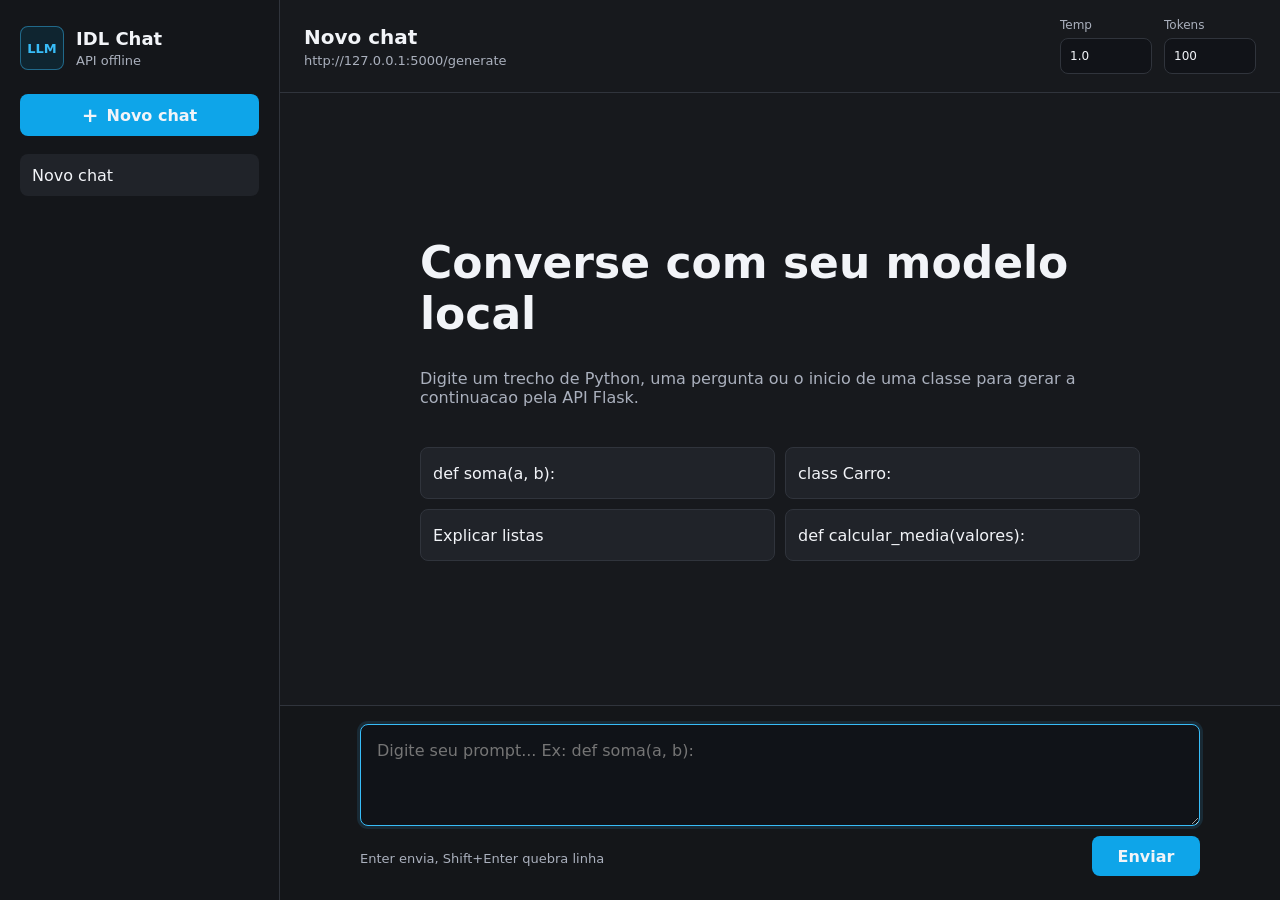
<file: static-webPage/index.html>
<!doctype html>
<html lang="pt-BR">
  <head>
    <meta charset="utf-8">
    <meta name="viewport" content="width=device-width, initial-scale=1">
    <title>LLM IDL Chat</title>
    <link rel="stylesheet" href="./styles.css">
  </head>
  <body>
    <main class="app-shell">
      <aside class="sidebar" aria-label="Conversas">
        <div class="brand">
          <div class="brand-mark">LLM</div>
          <div>
            <h1>IDL Chat</h1>
            <p id="api-status">API aguardando</p>
          </div>
        </div>

        <button class="new-chat-button" id="new-chat-button" type="button">
          <span aria-hidden="true">+</span>
          Novo chat
        </button>

        <div class="chat-list" id="chat-list" aria-label="Lista de chats"></div>
      </aside>

      <section class="chat-panel" aria-label="Chat">
        <header class="chat-header">
          <div>
            <h2 id="chat-title">Novo chat</h2>
            <p id="chat-subtitle">http://127.0.0.1:5000/generate</p>
          </div>

          <div class="controls">
            <label>
              Temp
              <input id="temperature-input" type="number" min="0.1" max="2" step="0.1" value="1.0">
            </label>

            <label>
              Tokens
              <input id="tokens-input" type="number" min="1" max="1000" step="1" value="100">
            </label>
          </div>
        </header>

        <div class="messages" id="messages" aria-live="polite"></div>

        <form class="composer" id="composer">
          <textarea
            id="prompt-input"
            rows="3"
            placeholder="Digite seu prompt... Ex: def soma(a, b):"
            autocomplete="off"
            spellcheck="false"
          ></textarea>

          <div class="composer-actions">
            <span id="hint">Enter envia, Shift+Enter quebra linha</span>
            <button id="send-button" type="submit">Enviar</button>
          </div>
        </form>
      </section>
    </main>

    <script src="./app.js"></script>
  </body>
</html>
</file>
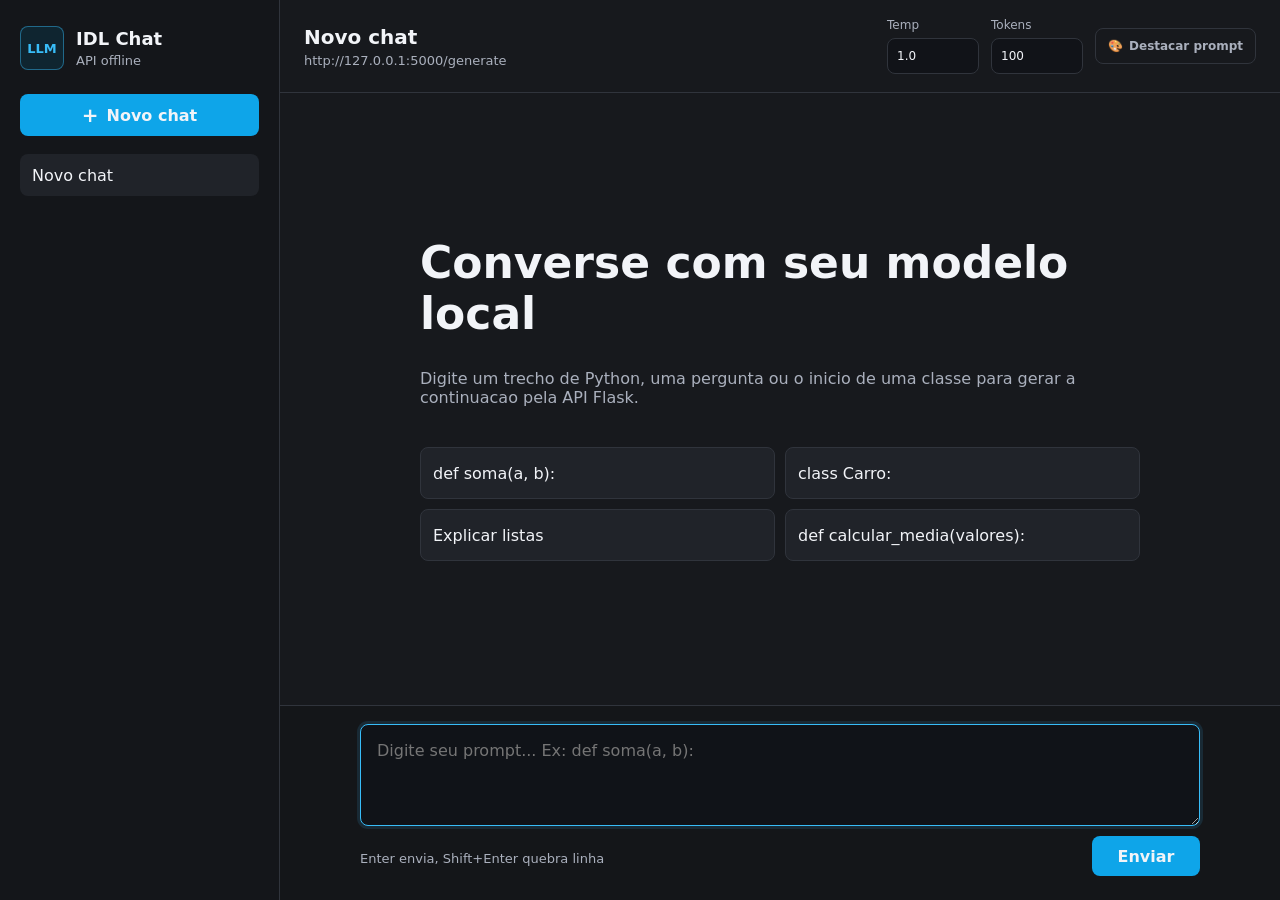
<file: static-webPage/versao_02/index.html>
<!doctype html>
<html lang="pt-BR">
  <head>
    <meta charset="utf-8">
    <meta name="viewport" content="width=device-width, initial-scale=1">
    <title>LLM IDL Chat</title>
    <link rel="stylesheet" href="./style.css">
  </head>
  <body>
    <main class="app-shell">
      <aside class="sidebar" aria-label="Conversas">
        <div class="brand">
          <div class="brand-mark">LLM</div>
          <div>
            <h1>IDL Chat</h1>
            <p id="api-status">API aguardando</p>
          </div>
        </div>

        <button class="new-chat-button" id="new-chat-button" type="button">
          <span aria-hidden="true">+</span>
          Novo chat
        </button>

        <div class="chat-list" id="chat-list" aria-label="Lista de chats"></div>
      </aside>

      <section class="chat-panel" aria-label="Chat">
        <header class="chat-header">
          <div>
            <h2 id="chat-title">Novo chat</h2>
            <p id="chat-subtitle">http://127.0.0.1:5000/generate</p>
          </div>

          <div class="controls">
            <label>
              Temp
              <input id="temperature-input" type="number" min="0.1" max="2" step="0.1" value="1.0">
            </label>

            <label>
              Tokens
              <input id="tokens-input" type="number" min="1" max="1000" step="1" value="100">
            </label>

            <button class="highlight-toggle" id="highlight-toggle" type="button" title="Destacar prompt na resposta">
              <span aria-hidden="true">🎨</span>
              Destacar prompt
            </button>
          </div>
        </header>

        <div class="messages" id="messages" aria-live="polite"></div>

        <form class="composer" id="composer">
          <textarea
            id="prompt-input"
            rows="3"
            placeholder="Digite seu prompt... Ex: def soma(a, b):"
            autocomplete="off"
            spellcheck="false"
          ></textarea>

          <div class="composer-actions">
            <span id="hint">Enter envia, Shift+Enter quebra linha</span>
            <button id="send-button" type="submit">Enviar</button>
          </div>
        </form>
      </section>
    </main>

    <script src="./app.js"></script>
  </body>
</html>
</file>
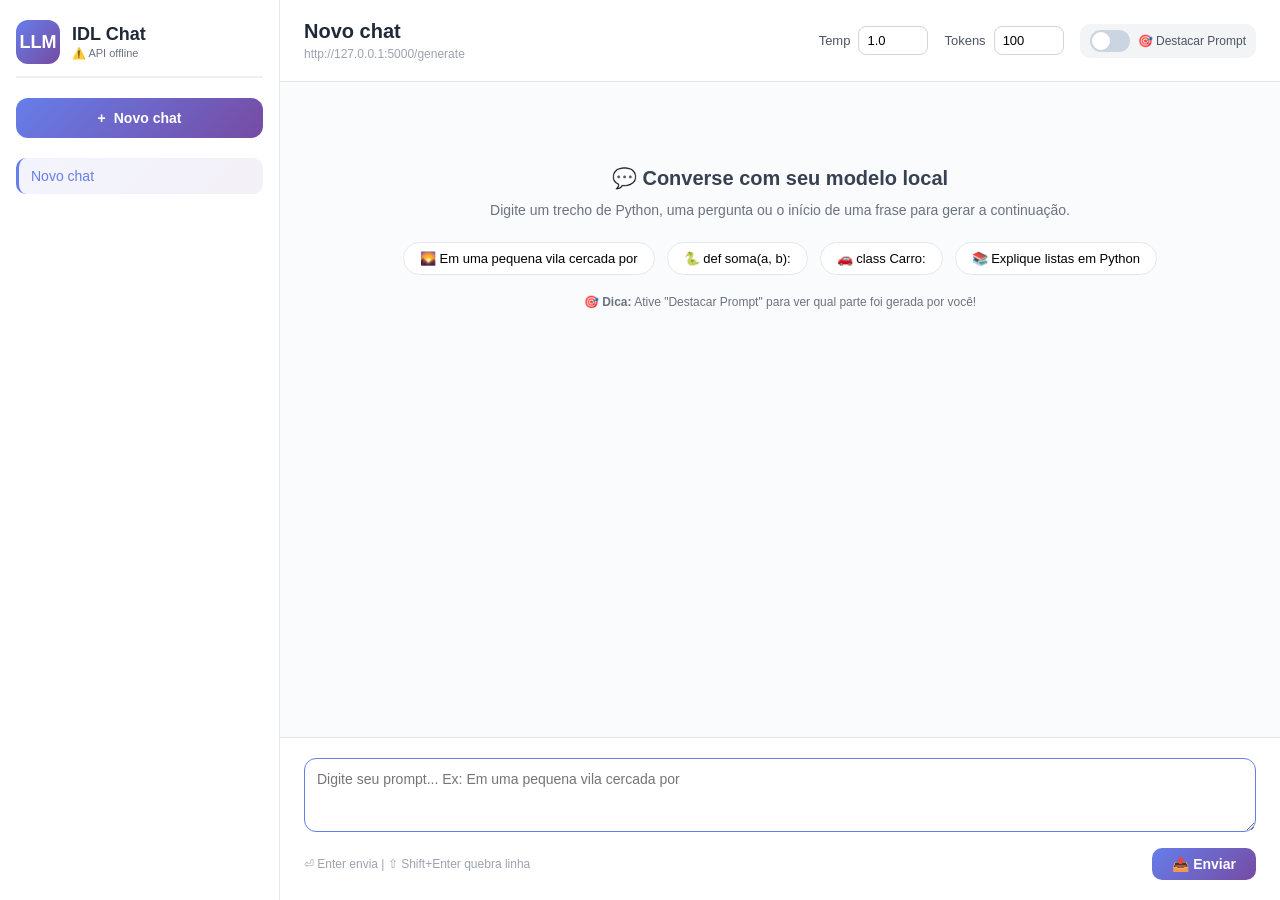
<file: static-webPage/index_02_ruim.html>
<!DOCTYPE html>
<html lang="pt-BR">
<head>
  <meta charset="UTF-8">
  <meta name="viewport" content="width=device-width, initial-scale=1.0, user-scalable=yes">
  <title>LLM IDL Chat - Assistente com Destaque de Prompt</title>
  <style>
    * {
      margin: 0;
      padding: 0;
      box-sizing: border-box;
    }

    body {
      font-family: -apple-system, BlinkMacSystemFont, 'Segoe UI', 'Roboto', 'Helvetica Neue', sans-serif;
      background: linear-gradient(135deg, #667eea 0%, #764ba2 100%);
      height: 100vh;
      overflow: hidden;
      color: #1a1a1a;
    }

    .app-shell {
      display: flex;
      height: 100vh;
      max-width: 1600px;
      margin: 0 auto;
      background: #f7f9fc;
      box-shadow: 0 0 40px rgba(0, 0, 0, 0.1);
    }

    /* Sidebar */
    .sidebar {
      width: 280px;
      background: #ffffff;
      border-right: 1px solid #e5e7eb;
      display: flex;
      flex-direction: column;
      padding: 20px 16px;
      gap: 20px;
      overflow-y: auto;
    }

    .brand {
      display: flex;
      align-items: center;
      gap: 12px;
      padding-bottom: 12px;
      border-bottom: 2px solid #f0f0f0;
    }

    .brand-mark {
      width: 44px;
      height: 44px;
      background: linear-gradient(135deg, #667eea 0%, #764ba2 100%);
      border-radius: 12px;
      display: flex;
      align-items: center;
      justify-content: center;
      font-weight: bold;
      font-size: 18px;
      color: white;
    }

    .brand h1 {
      font-size: 18px;
      font-weight: 600;
      color: #1f2937;
    }

    .brand p {
      font-size: 11px;
      color: #6b7280;
      margin-top: 2px;
    }

    .new-chat-button {
      width: 100%;
      padding: 12px;
      background: linear-gradient(135deg, #667eea 0%, #764ba2 100%);
      color: white;
      border: none;
      border-radius: 12px;
      font-weight: 600;
      font-size: 14px;
      cursor: pointer;
      transition: transform 0.2s, box-shadow 0.2s;
      display: flex;
      align-items: center;
      justify-content: center;
      gap: 8px;
    }

    .new-chat-button:hover {
      transform: translateY(-2px);
      box-shadow: 0 4px 12px rgba(102, 126, 234, 0.4);
    }

    .chat-list {
      display: flex;
      flex-direction: column;
      gap: 8px;
      flex: 1;
      overflow-y: auto;
    }

    .chat-item {
      padding: 10px 12px;
      background: transparent;
      border: none;
      border-radius: 10px;
      text-align: left;
      font-size: 14px;
      color: #374151;
      cursor: pointer;
      transition: all 0.2s;
      word-break: break-word;
    }

    .chat-item:hover {
      background: #f3f4f6;
    }

    .chat-item.active {
      background: linear-gradient(135deg, #667eea15 0%, #764ba215 100%);
      color: #667eea;
      font-weight: 500;
      border-left: 3px solid #667eea;
    }

    /* Chat Panel */
    .chat-panel {
      flex: 1;
      display: flex;
      flex-direction: column;
      background: #ffffff;
    }

    .chat-header {
      padding: 20px 24px;
      border-bottom: 1px solid #e5e7eb;
      display: flex;
      justify-content: space-between;
      align-items: center;
      background: white;
      flex-wrap: wrap;
      gap: 16px;
    }

    .chat-header h2 {
      font-size: 20px;
      font-weight: 600;
      color: #1f2937;
    }

    .chat-header p {
      font-size: 12px;
      color: #9ca3af;
      margin-top: 4px;
    }

    .controls {
      display: flex;
      gap: 16px;
      align-items: center;
      flex-wrap: wrap;
    }

    .controls label {
      display: flex;
      align-items: center;
      gap: 8px;
      font-size: 13px;
      font-weight: 500;
      color: #4b5563;
    }

    .controls input[type="number"] {
      width: 70px;
      padding: 6px 8px;
      border: 1px solid #d1d5db;
      border-radius: 8px;
      font-size: 13px;
      background: white;
    }

    /* Toggle Switch */
    .toggle-switch {
      display: flex;
      align-items: center;
      gap: 8px;
      cursor: pointer;
      padding: 6px 10px;
      background: #f3f4f6;
      border-radius: 10px;
      transition: background 0.2s;
    }

    .toggle-switch:hover {
      background: #e5e7eb;
    }

    .toggle-switch input {
      width: 40px;
      height: 22px;
      appearance: none;
      background: #cbd5e1;
      border-radius: 20px;
      position: relative;
      cursor: pointer;
      transition: background 0.2s;
    }

    .toggle-switch input:checked {
      background: #10b981;
    }

    .toggle-switch input::before {
      content: '';
      position: absolute;
      width: 18px;
      height: 18px;
      border-radius: 50%;
      background: white;
      top: 2px;
      left: 2px;
      transition: transform 0.2s;
    }

    .toggle-switch input:checked::before {
      transform: translateX(18px);
    }

    .toggle-switch span {
      font-size: 12px;
      font-weight: 500;
      color: #4b5563;
    }

    /* Messages Area */
    .messages {
      flex: 1;
      overflow-y: auto;
      padding: 24px;
      display: flex;
      flex-direction: column;
      gap: 20px;
      background: #fafbfc;
    }

    .empty-state {
      text-align: center;
      padding: 60px 20px;
      color: #6b7280;
    }

    .empty-state h3 {
      font-size: 20px;
      margin-bottom: 12px;
      color: #374151;
    }

    .empty-state p {
      margin-bottom: 24px;
      font-size: 14px;
    }

    .quick-prompts {
      display: flex;
      flex-wrap: wrap;
      gap: 12px;
      justify-content: center;
    }

    .quick-prompts button {
      padding: 8px 16px;
      background: white;
      border: 1px solid #e5e7eb;
      border-radius: 20px;
      font-size: 13px;
      cursor: pointer;
      transition: all 0.2s;
    }

    .quick-prompts button:hover {
      background: #667eea;
      color: white;
      border-color: #667eea;
    }

    /* Message Bubbles */
    .message {
      display: flex;
      gap: 12px;
      animation: fadeIn 0.3s ease;
    }

    @keyframes fadeIn {
      from {
        opacity: 0;
        transform: translateY(10px);
      }
      to {
        opacity: 1;
        transform: translateY(0);
      }
    }

    .avatar {
      width: 36px;
      height: 36px;
      border-radius: 50%;
      display: flex;
      align-items: center;
      justify-content: center;
      font-weight: bold;
      font-size: 13px;
      flex-shrink: 0;
    }

    .message.user .avatar {
      background: linear-gradient(135deg, #667eea 0%, #764ba2 100%);
      color: white;
    }

    .message.assistant .avatar {
      background: #e5e7eb;
      color: #374151;
    }

    .message.error .avatar {
      background: #fee2e2;
      color: #dc2626;
    }

    .bubble {
      flex: 1;
      padding: 12px 16px;
      border-radius: 16px;
      line-height: 1.5;
      font-size: 14px;
      word-wrap: break-word;
    }

    .message.user .bubble {
      background: linear-gradient(135deg, #667eea 0%, #764ba2 100%);
      color: white;
    }

    .message.assistant .bubble {
      background: white;
      border: 1px solid #e5e7eb;
      color: #1f2937;
    }

    .message.error .bubble {
      background: #fee2e2;
      color: #dc2626;
      border: 1px solid #fecaca;
    }

    /* Markdown Styles */
    .markdown {
      line-height: 1.6;
    }

    .markdown p {
      margin-bottom: 12px;
    }

    .markdown code {
      background: #f3f4f6;
      padding: 2px 6px;
      border-radius: 6px;
      font-family: 'Courier New', monospace;
      font-size: 13px;
    }

    .markdown pre {
      background: #1f2937;
      padding: 16px;
      border-radius: 12px;
      overflow-x: auto;
      margin: 12px 0;
    }

    .markdown pre code {
      background: none;
      color: #e5e7eb;
      padding: 0;
    }

    .code-card {
      margin: 12px 0;
      border-radius: 12px;
      overflow: hidden;
      border: 1px solid #e5e7eb;
    }

    .code-card-header {
      background: #f3f4f6;
      padding: 8px 12px;
      font-size: 12px;
      font-weight: 500;
      border-bottom: 1px solid #e5e7eb;
    }

    .markdown ul, .markdown ol {
      margin: 12px 0;
      padding-left: 24px;
    }

    .markdown li {
      margin: 6px 0;
    }

    .markdown strong {
      font-weight: 600;
      color: #667eea;
    }

    /* Syntax Highlighting */
    .token-keyword {
      color: #ff79c6;
      font-weight: bold;
    }

    .token-string {
      color: #50fa7b;
    }

    .token-comment {
      color: #6272a4;
      font-style: italic;
    }

    .token-number {
      color: #bd93f9;
    }

    .token-function {
      color: #8be9fd;
    }

    /* Highlight do Prompt */
    mark.prompt-highlight {
      background-color: #fef08a;
      color: #1a1a1a;
      padding: 2px 4px;
      border-radius: 6px;
      font-weight: 600;
      box-shadow: 0 1px 2px rgba(0,0,0,0.1);
      transition: background 0.2s;
    }

    /* Typing Animation */
    .typing {
      display: flex;
      gap: 4px;
      padding: 8px 0;
    }

    .typing span {
      width: 8px;
      height: 8px;
      background: #9ca3af;
      border-radius: 50%;
      animation: typing 1.4s infinite;
    }

    .typing span:nth-child(2) {
      animation-delay: 0.2s;
    }

    .typing span:nth-child(3) {
      animation-delay: 0.4s;
    }

    @keyframes typing {
      0%, 60%, 100% {
        transform: translateY(0);
        opacity: 0.4;
      }
      30% {
        transform: translateY(-10px);
        opacity: 1;
      }
    }

    /* Composer */
    .composer {
      padding: 20px 24px;
      border-top: 1px solid #e5e7eb;
      background: white;
    }

    #prompt-input {
      width: 100%;
      padding: 12px;
      border: 1px solid #e5e7eb;
      border-radius: 12px;
      font-family: inherit;
      font-size: 14px;
      resize: vertical;
      transition: border-color 0.2s;
    }

    #prompt-input:focus {
      outline: none;
      border-color: #667eea;
    }

    .composer-actions {
      display: flex;
      justify-content: space-between;
      align-items: center;
      margin-top: 12px;
    }

    #hint {
      font-size: 12px;
      color: #9ca3af;
    }

    #send-button {
      padding: 8px 20px;
      background: linear-gradient(135deg, #667eea 0%, #764ba2 100%);
      color: white;
      border: none;
      border-radius: 10px;
      font-weight: 600;
      font-size: 14px;
      cursor: pointer;
      transition: opacity 0.2s;
    }

    #send-button:disabled {
      opacity: 0.6;
      cursor: not-allowed;
    }

    /* Scrollbar */
    ::-webkit-scrollbar {
      width: 8px;
    }

    ::-webkit-scrollbar-track {
      background: #f1f1f1;
    }

    ::-webkit-scrollbar-thumb {
      background: #cbd5e1;
      border-radius: 4px;
    }

    ::-webkit-scrollbar-thumb:hover {
      background: #94a3b8;
    }

    /* Dark Mode */
    @media (prefers-color-scheme: dark) {
      body {
        background: linear-gradient(135deg, #1e1b4b 0%, #4c1d95 100%);
      }

      .app-shell {
        background: #1f2937;
      }

      .sidebar {
        background: #111827;
        border-right-color: #374151;
      }

      .brand h1 {
        color: #f3f4f6;
      }

      .chat-item {
        color: #d1d5db;
      }

      .chat-item:hover {
        background: #374151;
      }

      .chat-panel {
        background: #1f2937;
      }

      .chat-header {
        background: #111827;
        border-bottom-color: #374151;
      }

      .chat-header h2 {
        color: #f3f4f6;
      }

      .controls label {
        color: #d1d5db;
      }

      .controls input[type="number"] {
        background: #374151;
        border-color: #4b5563;
        color: #f3f4f6;
      }

      .toggle-switch {
        background: #374151;
      }

      .toggle-switch:hover {
        background: #4b5563;
      }

      .toggle-switch span {
        color: #d1d5db;
      }

      .messages {
        background: #1f2937;
      }

      .empty-state {
        color: #9ca3af;
      }

      .empty-state h3 {
        color: #f3f4f6;
      }

      .quick-prompts button {
        background: #374151;
        border-color: #4b5563;
        color: #f3f4f6;
      }

      .message.assistant .avatar {
        background: #374151;
        color: #f3f4f6;
      }

      .message.assistant .bubble {
        background: #111827;
        border-color: #374151;
        color: #f3f4f6;
      }

      .markdown code {
        background: #374151;
        color: #f3f4f6;
      }

      .code-card {
        border-color: #374151;
      }

      .code-card-header {
        background: #111827;
        border-bottom-color: #374151;
        color: #f3f4f6;
      }

      mark.prompt-highlight {
        background-color: #f59e0b;
        color: #1a1a1a;
      }

      .composer {
        background: #111827;
        border-top-color: #374151;
      }

      #prompt-input {
        background: #374151;
        border-color: #4b5563;
        color: #f3f4f6;
      }

      #hint {
        color: #9ca3af;
      }
    }
  </style>
</head>
<body>
  <main class="app-shell">
    <aside class="sidebar" aria-label="Conversas">
      <div class="brand">
        <div class="brand-mark">LLM</div>
        <div>
          <h1>IDL Chat</h1>
          <p id="api-status">API aguardando</p>
        </div>
      </div>

      <button class="new-chat-button" id="new-chat-button" type="button">
        <span aria-hidden="true">+</span>
        Novo chat
      </button>

      <div class="chat-list" id="chat-list" aria-label="Lista de chats"></div>
    </aside>

    <section class="chat-panel" aria-label="Chat">
      <header class="chat-header">
        <div>
          <h2 id="chat-title">Novo chat</h2>
          <p id="chat-subtitle">http://127.0.0.1:5000/generate</p>
        </div>

        <div class="controls">
          <label>
            Temp
            <input id="temperature-input" type="number" min="0.1" max="2" step="0.1" value="1.0">
          </label>

          <label>
            Tokens
            <input id="tokens-input" type="number" min="1" max="1000" step="1" value="100">
          </label>

          <label class="toggle-switch">
            <input id="highlight-toggle" type="checkbox">
            <span>🎯 Destacar Prompt</span>
          </label>
        </div>
      </header>

      <div class="messages" id="messages" aria-live="polite"></div>

      <form class="composer" id="composer">
        <textarea
          id="prompt-input"
          rows="3"
          placeholder="Digite seu prompt... Ex: Em uma pequena vila cercada por"
          autocomplete="off"
          spellcheck="false"
        ></textarea>

        <div class="composer-actions">
          <span id="hint">⏎ Enter envia | ⇧ Shift+Enter quebra linha</span>
          <button id="send-button" type="submit">📤 Enviar</button>
        </div>
      </form>
    </section>
  </main>

  <script>
    const API_URL = "http://127.0.0.1:5000/generate";
    const HEALTH_URL = "http://127.0.0.1:5000/health";

    const chatListEl = document.querySelector("#chat-list");
    const messagesEl = document.querySelector("#messages");
    const composerEl = document.querySelector("#composer");
    const promptInputEl = document.querySelector("#prompt-input");
    const sendButtonEl = document.querySelector("#send-button");
    const newChatButtonEl = document.querySelector("#new-chat-button");
    const chatTitleEl = document.querySelector("#chat-title");
    const statusEl = document.querySelector("#api-status");
    const temperatureInputEl = document.querySelector("#temperature-input");
    const tokensInputEl = document.querySelector("#tokens-input");
    const highlightToggleEl = document.querySelector("#highlight-toggle");

    let chats = [];
    let activeChatId = null;
    let isGenerating = false;
    let activeTypingTimer = null;
    let highlightPromptEnabled = false;

    // Toggle highlight mode
    highlightToggleEl.addEventListener("change", (event) => {
      highlightPromptEnabled = event.target.checked;
      render(); // Re-render to apply highlight to existing messages
    });

    function createChat() {
      const chat = {
        id: createId(),
        title: "Novo chat",
        messages: [],
        createdAt: new Date().toISOString(),
      };

      chats.unshift(chat);
      activeChatId = chat.id;
      render();
      promptInputEl.focus();
    }

    function createId() {
      if (window.crypto && typeof window.crypto.randomUUID === "function") {
        return window.crypto.randomUUID();
      }
      return `chat-${Date.now()}-${Math.random().toString(16).slice(2)}`;
    }

    function getActiveChat() {
      return chats.find((chat) => chat.id === activeChatId);
    }

    function updateChatTitle(chat, prompt) {
      if (chat.title !== "Novo chat") {
        return;
      }
      const clean = prompt.replace(/\s+/g, " ").trim();
      chat.title = clean.length > 34 ? `${clean.slice(0, 34)}...` : clean || "Novo chat";
    }

    function escapeHtml(value) {
      return value
        .replace(/&/g, "&amp;")
        .replace(/</g, "&lt;")
        .replace(/>/g, "&gt;")
        .replace(/"/g, "&quot;")
        .replace(/'/g, "&#039;");
    }

    function looksLikeCodeRequest(prompt) {
      return /\b(c[oó]digo|funcao|fun[cç][aã]o|classe|python|script|programa|implemente|crie|def |class )\b/i.test(prompt);
    }

    function looksLikePythonCode(text) {
      return /(^|\n)\s*(def|class|for|while|if|elif|else|try|except|return|import|from|with)\b/.test(text)
        || /(^|\n)\s*[a-zA-Z_]\w*\s*=/.test(text)
        || text.includes("self.");
    }

    function formatPythonLikeCode(text) {
      const trimmed = text.trim();
      if (trimmed.includes("\n")) {
        return trimmed;
      }
      return trimmed
        .replace(/\s+(class\s+[A-Za-z_]\w*)/g, "\n$1")
        .replace(/\s+(def\s+[A-Za-z_]\w*)/g, "\n$1")
        .replace(/\s+(elif\b|else:|except\b|finally:)/g, "\n$1")
        .replace(/\s+(if\b|for\b|while\b|try:|with\b)/g, "\n    $1")
        .replace(/\s+(return\b|import\b|from\b|pass\b|break\b|continue\b|raise\b)/g, "\n    $1")
        .replace(/:\s+(?=(self\.|[A-Za-z_]\w*\s*=|return\b|if\b|for\b|while\b))/g, ":\n    ")
        .replace(/;\s*/g, "\n    ")
        .replace(/\n{3,}/g, "\n\n")
        .trim();
    }

    function ensureCodeBlockWhenNeeded(prompt, response) {
      const hasFence = /```/.test(response);
      if (hasFence || (!looksLikeCodeRequest(prompt) && !looksLikePythonCode(response))) {
        return response;
      }
      return `\`\`\`py\n${formatPythonLikeCode(response)}\n\`\`\``;
    }

    function highlightPython(escapedCode) {
      const protectedParts = [];
      const protect = (html) => {
        const key = `@@TOKEN_${protectedParts.length}@@`;
        protectedParts.push(html);
        return key;
      };

      const highlighted = escapedCode
        .replace(/(&quot;.*?&quot;|&#039;.*?&#039;)/g, (match) => protect(`<span class="token-string">${match}</span>`))
        .replace(/(#.*)$/gm, (match) => protect(`<span class="token-comment">${match}</span>`))
        .replace(/\b(class|def|return|if|elif|else|for|while|in|import|from|as|try|except|finally|with|pass|break|continue|self|None|True|False)\b/g, '<span class="token-keyword">$1</span>')
        .replace(/\b(\d+(?:\.\d+)?)\b/g, '<span class="token-number">$1</span>')
        .replace(/\b([a-zA-Z_]\w*)(?=\()/g, '<span class="token-function">$1</span>');

      return highlighted.replace(/@@TOKEN_(\d+)@@/g, (_, index) => protectedParts[Number(index)]);
    }

    function renderInlineMarkdown(text) {
      return escapeHtml(text)
        .replace(/`([^`]+)`/g, "<code>$1</code>")
        .replace(/\*\*([^*]+)\*\*/g, "<strong>$1</strong>")
        .replace(/\*([^*]+)\*/g, "<em>$1</em>");
    }

    function highlightPromptInResponse(prompt, response) {
      if (!highlightPromptEnabled || !prompt || !response) {
        return response;
      }
      
      const cleanPrompt = prompt.trim();
      const cleanResponse = response;
      
      if (cleanResponse.startsWith(cleanPrompt)) {
        const highlightedPrompt = `<mark class="prompt-highlight">${escapeHtml(cleanPrompt)}</mark>`;
        const remainingResponse = escapeHtml(cleanResponse.slice(cleanPrompt.length));
        return highlightedPrompt + remainingResponse;
      }
      
      const promptIndex = cleanResponse.indexOf(cleanPrompt);
      if (promptIndex !== -1) {
        const beforePrompt = escapeHtml(cleanResponse.slice(0, promptIndex));
        const highlightedPrompt = `<mark class="prompt-highlight">${escapeHtml(cleanPrompt)}</mark>`;
        const afterPrompt = escapeHtml(cleanResponse.slice(promptIndex + cleanPrompt.length));
        return beforePrompt + highlightedPrompt + afterPrompt;
      }
      
      const promptWords = cleanPrompt.split(/\s+/);
      const responseWords = cleanResponse.split(/\s+/);
      
      for (let i = 0; i <= responseWords.length - promptWords.length; i++) {
        let match = true;
        for (let j = 0; j < promptWords.length; j++) {
          if (responseWords[i + j] !== promptWords[j]) {
            match = false;
            break;
          }
        }
        if (match) {
          const matchedText = responseWords.slice(i, i + promptWords.length).join(' ');
          const beforeMatch = responseWords.slice(0, i).join(' ');
          const afterMatch = responseWords.slice(i + promptWords.length).join(' ');
          
          return `${escapeHtml(beforeMatch)}${beforeMatch ? ' ' : ''}<mark class="prompt-highlight">${escapeHtml(matchedText)}</mark>${afterMatch ? ' ' + escapeHtml(afterMatch) : ''}`;
        }
      }
      
      return escapeHtml(response);
    }

    function renderMarkdown(markdown) {
      const lines = markdown.replace(/\r\n/g, "\n").split("\n");
      const html = [];
      let inCode = false;
      let codeLines = [];
      let codeLanguage = "";
      let listType = null;

      function closeList() {
        if (listType) {
          html.push(`</${listType}>`);
          listType = null;
        }
      }

      function closeCode() {
        if (inCode) {
          const languageLabel = codeLanguage || "text";
          const escapedCode = codeLines.join("\n");
          const highlightedCode = ["py", "python"].includes(languageLabel.toLowerCase())
            ? highlightPython(escapeHtml(escapedCode))
            : escapeHtml(escapedCode);

          html.push(`
            <div class="code-card">
              <div class="code-card-header">
                <span>${escapeHtml(languageLabel)}</span>
              </div>
              <pre><code>${highlightedCode}</code></pre>
            </div>
          `);
          codeLines = [];
          codeLanguage = "";
          inCode = false;
        }
      }

      for (const line of lines) {
        if (line.trim().startsWith("```")) {
          if (inCode) {
            closeCode();
          } else {
            closeList();
            inCode = true;
            codeLanguage = line.trim().replace(/^```/, "").trim() || "text";
            codeLines = [];
          }
          continue;
        }

        if (inCode) {
          codeLines.push(line);
          continue;
        }

        const trimmed = line.trim();
        if (!trimmed) {
          closeList();
          continue;
        }

        const unordered = trimmed.match(/^[-*]\s+(.+)$/);
        const ordered = trimmed.match(/^\d+\.\s+(.+)$/);

        if (unordered) {
          if (listType !== "ul") {
            closeList();
            listType = "ul";
            html.push("<ul>");
          }
          html.push(`<li>${renderInlineMarkdown(unordered[1])}</li>`);
          continue;
        }

        if (ordered) {
          if (listType !== "ol") {
            closeList();
            listType = "ol";
            html.push("<ol>");
          }
          html.push(`<li>${renderInlineMarkdown(ordered[1])}</li>`);
          continue;
        }

        closeList();
        html.push(`<p>${renderInlineMarkdown(trimmed)}</p>`);
      }

      closeCode();
      closeList();
      return html.join("");
    }

    function getLastUserPrompt(chat) {
      if (!chat || !chat.messages) return null;
      for (let i = chat.messages.length - 1; i >= 0; i--) {
        if (chat.messages[i].role === "user") {
          return chat.messages[i].content;
        }
      }
      return null;
    }

    function messageTemplate(message, lastUserPrompt = null) {
      const roleLabel = message.role === "user" ? "Eu" : message.role === "error" ? "!" : "AI";
      let visibleContent = message.visibleContent ?? message.content;
      
      if (highlightPromptEnabled && message.role === "assistant" && lastUserPrompt && visibleContent && !message.loading) {
        visibleContent = highlightPromptInResponse(lastUserPrompt, visibleContent);
      }
      
      const content = message.loading
        ? '<div class="typing" aria-label="Gerando resposta"><span></span><span></span><span></span></div>'
        : `<div class="markdown">${renderMarkdown(visibleContent)}</div>`;

      return `
        <article class="message ${message.role}">
          <div class="avatar">${roleLabel}</div>
          <div class="bubble">${content}</div>
        </article>
      `;
    }

    function renderEmptyState() {
      messagesEl.innerHTML = `
        <div class="empty-state">
          <h3>💬 Converse com seu modelo local</h3>
          <p>Digite um trecho de Python, uma pergunta ou o início de uma frase para gerar a continuação.</p>
          <div class="quick-prompts">
            <button type="button" data-prompt="Em uma pequena vila cercada por">🌄 Em uma pequena vila cercada por</button>
            <button type="button" data-prompt="def soma(a, b):">🐍 def soma(a, b):</button>
            <button type="button" data-prompt="class Carro:">🚗 class Carro:</button>
            <button type="button" data-prompt="Explique listas em Python">📚 Explique listas em Python</button>
          </div>
          <p style="margin-top: 20px; font-size: 12px;">
            🎯 <strong>Dica:</strong> Ative "Destacar Prompt" para ver qual parte foi gerada por você!
          </p>
        </div>
      `;

      messagesEl.querySelectorAll("[data-prompt]").forEach((button) => {
        button.addEventListener("click", () => {
          promptInputEl.value = button.dataset.prompt;
          promptInputEl.focus();
        });
      });
    }

    function renderMessages(chat) {
      if (!chat || chat.messages.length === 0) {
        renderEmptyState();
        return;
      }

      const lastUserPrompt = getLastUserPrompt(chat);
      messagesEl.innerHTML = chat.messages.map(msg => messageTemplate(msg, lastUserPrompt)).join("");
      messagesEl.scrollTop = messagesEl.scrollHeight;
    }

    function renderChatList() {
      chatListEl.innerHTML = chats
        .map((chat) => {
          const active = chat.id === activeChatId ? "active" : "";
          return `<button class="chat-item ${active}" type="button" data-chat-id="${chat.id}">${escapeHtml(chat.title)}</button>`;
        })
        .join("");

      chatListEl.querySelectorAll("[data-chat-id]").forEach((button) => {
        button.addEventListener("click", () => {
          activeChatId = button.dataset.chatId;
          render();
        });
      });
    }

    function render() {
      const chat = getActiveChat();
      chatTitleEl.textContent = chat?.title || "Novo chat";
      sendButtonEl.disabled = isGenerating;
      sendButtonEl.textContent = isGenerating ? "⏳ Gerando..." : "📤 Enviar";
      renderChatList();
      renderMessages(chat);
    }

    async function checkApiHealth() {
      try {
        const response = await fetch(HEALTH_URL);
        if (!response.ok) {
          throw new Error("API indisponivel");
        }
        const data = await response.json();
        statusEl.textContent = `✅ API online (${data.device})`;
      } catch (error) {
        statusEl.textContent = "⚠️ API offline";
      }
    }

    async function sendPrompt(prompt) {
      const chat = getActiveChat();
      if (!chat || isGenerating) {
        return;
      }

      const temperature = Number(temperatureInputEl.value || 1);
      const maxToken = Number(tokensInputEl.value || 100);

      updateChatTitle(chat, prompt);
      chat.messages.push({ role: "user", content: prompt });
      chat.messages.push({ role: "assistant", content: "", loading: true });
      isGenerating = true;
      render();

      try {
        const response = await fetch(API_URL, {
          method: "POST",
          headers: {
            "Content-Type": "application/json",
          },
          body: JSON.stringify({
            prompt,
            temperature,
            max_token: maxToken,
          }),
        });

        const data = await response.json();
        if (!response.ok) {
          throw new Error(data.error || "Erro ao gerar resposta.");
        }

        const loadingIndex = chat.messages.findIndex((message) => message.loading);
        if (loadingIndex >= 0) {
          const finalContent = ensureCodeBlockWhenNeeded(prompt, data.response || "");
          chat.messages[loadingIndex].loading = false;
          chat.messages[loadingIndex].content = finalContent;
          chat.messages[loadingIndex].visibleContent = "";
          animateAssistantMessage(chat.id, loadingIndex, finalContent, prompt);
        }
        statusEl.textContent = `✅ API online (${data.device})`;
      } catch (error) {
        const loadingIndex = chat.messages.findIndex((message) => message.loading);
        if (loadingIndex >= 0) {
          chat.messages.splice(loadingIndex, 1);
        }
        chat.messages.push({
          role: "error",
          content: `❌ Erro: ${error.message}`,
        });
        statusEl.textContent = "⚠️ API com erro";
      } finally {
        isGenerating = false;
        render();
      }
    }

    function animateAssistantMessage(chatId, messageIndex, finalContent, userPrompt) {
      if (activeTypingTimer) {
        clearInterval(activeTypingTimer);
      }

      let cursor = 0;
      const charsPerTick = finalContent.length > 700 ? 6 : 3;
      const tickMs = 18;

      activeTypingTimer = setInterval(() => {
        const chat = chats.find((item) => item.id === chatId);
        const message = chat?.messages[messageIndex];

        if (!message) {
          clearInterval(activeTypingTimer);
          activeTypingTimer = null;
          return;
        }

        cursor = Math.min(finalContent.length, cursor + charsPerTick);
        let visiblePart = finalContent.slice(0, cursor);
        
        if (highlightPromptEnabled && userPrompt) {
          visiblePart = highlightPromptInResponse(userPrompt, visiblePart);
        }
        
        message.visibleContent = visiblePart;

        if (chat.id === activeChatId) {
          render();
        }

        if (cursor >= finalContent.length) {
          clearInterval(activeTypingTimer);
          activeTypingTimer = null;
          render();
        }
      }, tickMs);
    }

    composerEl.addEventListener("submit", (event) => {
      event.preventDefault();
      const prompt = promptInputEl.value.trim();
      if (!prompt) {
        return;
      }
      promptInputEl.value = "";
      sendPrompt(prompt);
    });

    promptInputEl.addEventListener("keydown", (event) => {
      if (event.key === "Enter" && !event.shiftKey) {
        event.preventDefault();
        composerEl.requestSubmit();
      }
    });

    newChatButtonEl.addEventListener("click", createChat);

    createChat();
    checkApiHealth();
    setInterval(checkApiHealth, 30000);
  </script>
</body>
</html>
</file>
<file: static-webPage/styles.css>
:root {
  color-scheme: dark;
  --bg: #101114;
  --panel: #17191d;
  --panel-soft: #202329;
  --line: #30343c;
  --text: #f2f4f8;
  --muted: #aab0bd;
  --accent: #38bdf8;
  --accent-strong: #0ea5e9;
  --user: #233044;
  --assistant: #181f25;
  --danger: #fb7185;
  --shadow: 0 20px 60px rgba(0, 0, 0, 0.3);
}

* {
  box-sizing: border-box;
}

html,
body {
  height: 100%;
}

body {
  margin: 0;
  background: var(--bg);
  color: var(--text);
  font-family: Inter, ui-sans-serif, system-ui, -apple-system, BlinkMacSystemFont, "Segoe UI", sans-serif;
}

button,
textarea,
input {
  font: inherit;
}

.app-shell {
  display: grid;
  grid-template-columns: 280px minmax(0, 1fr);
  height: 100vh;
  min-height: 680px;
}

.sidebar {
  display: flex;
  flex-direction: column;
  gap: 18px;
  padding: 20px;
  background: #14161a;
  border-right: 1px solid var(--line);
}

.brand {
  display: flex;
  align-items: center;
  gap: 12px;
  min-height: 56px;
}

.brand-mark {
  display: grid;
  place-items: center;
  width: 44px;
  height: 44px;
  border: 1px solid rgba(56, 189, 248, 0.45);
  background: #0f2530;
  color: var(--accent);
  font-size: 13px;
  font-weight: 800;
  border-radius: 8px;
}

.brand h1,
.chat-header h2 {
  margin: 0;
  letter-spacing: 0;
}

.brand h1 {
  font-size: 18px;
}

.brand p,
.chat-header p,
#hint {
  margin: 4px 0 0;
  color: var(--muted);
  font-size: 13px;
}

.new-chat-button,
.chat-item,
#send-button {
  border: 0;
  color: var(--text);
  cursor: pointer;
  border-radius: 8px;
}

.new-chat-button {
  display: flex;
  align-items: center;
  justify-content: center;
  gap: 8px;
  min-height: 42px;
  background: var(--accent-strong);
  font-weight: 700;
}

.new-chat-button span {
  font-size: 20px;
  line-height: 1;
}

.chat-list {
  display: flex;
  flex-direction: column;
  gap: 8px;
  overflow: auto;
}

.chat-item {
  width: 100%;
  min-height: 42px;
  padding: 10px 12px;
  text-align: left;
  background: transparent;
  color: var(--muted);
  overflow: hidden;
  text-overflow: ellipsis;
  white-space: nowrap;
}

.chat-item.active {
  background: var(--panel-soft);
  color: var(--text);
}

.chat-panel {
  display: grid;
  grid-template-rows: auto minmax(0, 1fr) auto;
  min-width: 0;
  background: var(--panel);
}

.chat-header {
  display: flex;
  justify-content: space-between;
  align-items: center;
  gap: 18px;
  padding: 18px 24px;
  border-bottom: 1px solid var(--line);
}

.chat-header h2 {
  font-size: 20px;
}

.controls {
  display: flex;
  gap: 12px;
  align-items: center;
}

.controls label {
  display: grid;
  gap: 6px;
  color: var(--muted);
  font-size: 12px;
}

.controls input {
  width: 92px;
  min-height: 36px;
  padding: 7px 9px;
  border: 1px solid var(--line);
  border-radius: 8px;
  background: #111318;
  color: var(--text);
}

.messages {
  display: flex;
  flex-direction: column;
  gap: 18px;
  padding: 28px min(7vw, 80px);
  overflow-y: auto;
}

.empty-state {
  display: grid;
  align-content: center;
  gap: 14px;
  min-height: 100%;
  max-width: 720px;
  margin: 0 auto;
  color: var(--muted);
}

.empty-state h3 {
  margin: 0;
  color: var(--text);
  font-size: clamp(26px, 4vw, 44px);
  letter-spacing: 0;
}

.quick-prompts {
  display: grid;
  grid-template-columns: repeat(2, minmax(0, 1fr));
  gap: 10px;
  margin-top: 10px;
}

.quick-prompts button {
  min-height: 52px;
  padding: 12px;
  border: 1px solid var(--line);
  border-radius: 8px;
  background: var(--panel-soft);
  color: var(--text);
  cursor: pointer;
  text-align: left;
}

.message {
  display: grid;
  grid-template-columns: 38px minmax(0, 1fr);
  gap: 12px;
  max-width: 920px;
  width: 100%;
  margin: 0 auto;
}

.avatar {
  display: grid;
  place-items: center;
  width: 38px;
  height: 38px;
  border-radius: 8px;
  background: var(--panel-soft);
  color: var(--accent);
  font-weight: 800;
  font-size: 13px;
}

.bubble {
  min-width: 0;
  padding: 14px 16px;
  border: 1px solid var(--line);
  border-radius: 8px;
  background: var(--assistant);
  box-shadow: var(--shadow);
}

.message.user .avatar {
  color: #f8fafc;
  background: #334155;
}

.message.user .bubble {
  background: var(--user);
}

.message.error .avatar {
  color: var(--danger);
}

.message.error .bubble {
  border-color: rgba(251, 113, 133, 0.45);
}

.markdown {
  line-height: 1.62;
  font-size: 15px;
}

.markdown > :first-child {
  margin-top: 0;
}

.markdown > :last-child {
  margin-bottom: 0;
}

.markdown p {
  margin: 0 0 12px;
}

.markdown ul,
.markdown ol {
  margin: 0 0 12px 22px;
  padding: 0;
}

.markdown code {
  padding: 2px 5px;
  border-radius: 6px;
  background: #0d1117;
  color: #d6e4ff;
  font-family: "Cascadia Code", Consolas, monospace;
  font-size: 0.92em;
}

.code-card {
  overflow: hidden;
  margin: 4px 0 14px;
  border: 1px solid #263241;
  border-radius: 8px;
  background: #0d1117;
}

.code-card-header {
  display: flex;
  justify-content: space-between;
  align-items: center;
  min-height: 34px;
  padding: 0 12px;
  border-bottom: 1px solid #263241;
  background: #111827;
  color: #93a4b8;
  font-size: 12px;
  font-weight: 700;
  text-transform: uppercase;
}

.markdown pre {
  overflow: auto;
  margin: 0;
  padding: 14px;
  background: transparent;
}

.markdown pre code {
  padding: 0;
  background: transparent;
  color: #e5e7eb;
  white-space: pre-wrap;
  overflow-wrap: anywhere;
}

.token-keyword {
  color: #7dd3fc;
  font-weight: 700;
}

.token-string {
  color: #86efac;
}

.token-comment {
  color: #94a3b8;
  font-style: italic;
}

.token-number {
  color: #fbbf24;
}

.token-function {
  color: #c4b5fd;
}

.composer {
  display: grid;
  gap: 10px;
  padding: 18px min(7vw, 80px) 24px;
  border-top: 1px solid var(--line);
  background: rgba(20, 22, 26, 0.96);
}

#prompt-input {
  width: 100%;
  min-height: 86px;
  max-height: 240px;
  resize: vertical;
  padding: 14px 16px;
  border: 1px solid var(--line);
  border-radius: 8px;
  outline: none;
  background: #101318;
  color: var(--text);
  line-height: 1.5;
}

#prompt-input:focus {
  border-color: var(--accent);
  box-shadow: 0 0 0 3px rgba(56, 189, 248, 0.12);
}

.composer-actions {
  display: flex;
  justify-content: space-between;
  align-items: center;
  gap: 12px;
}

#send-button {
  min-width: 108px;
  min-height: 40px;
  padding: 0 18px;
  background: var(--accent-strong);
  font-weight: 800;
}

#send-button:disabled {
  cursor: wait;
  opacity: 0.62;
}

.typing {
  display: inline-flex;
  gap: 5px;
  align-items: center;
}

.typing span {
  width: 7px;
  height: 7px;
  border-radius: 50%;
  background: var(--muted);
  animation: pulse 1s infinite ease-in-out;
}

.typing span:nth-child(2) {
  animation-delay: 0.15s;
}

.typing span:nth-child(3) {
  animation-delay: 0.3s;
}

@keyframes pulse {
  0%,
  100% {
    transform: translateY(0);
    opacity: 0.45;
  }

  50% {
    transform: translateY(-4px);
    opacity: 1;
  }
}

@media (max-width: 860px) {
  .app-shell {
    grid-template-columns: 1fr;
    grid-template-rows: auto minmax(0, 1fr);
    min-height: 100vh;
  }

  .sidebar {
    border-right: 0;
    border-bottom: 1px solid var(--line);
  }

  .chat-list {
    flex-direction: row;
  }

  .chat-item {
    width: 180px;
  }

  .chat-header,
  .composer-actions {
    align-items: stretch;
    flex-direction: column;
  }

  .controls {
    width: 100%;
  }

  .controls label {
    flex: 1;
  }

  .controls input {
    width: 100%;
  }

  .messages,
  .composer {
    padding-left: 16px;
    padding-right: 16px;
  }

  .quick-prompts {
    grid-template-columns: 1fr;
  }
}
</file>
<file: static-webPage/versao_02/style.css>
:root {
  color-scheme: dark;
  --bg: #101114;
  --panel: #17191d;
  --panel-soft: #202329;
  --line: #30343c;
  --text: #f2f4f8;
  --muted: #aab0bd;
  --accent: #38bdf8;
  --accent-strong: #0ea5e9;
  --user: #233044;
  --assistant: #181f25;
  --danger: #fb7185;
  --shadow: 0 20px 60px rgba(0, 0, 0, 0.3);
  --highlight: #fbbf24;
}

* {
  box-sizing: border-box;
}

html,
body {
  height: 100%;
}

body {
  margin: 0;
  background: var(--bg);
  color: var(--text);
  font-family: Inter, ui-sans-serif, system-ui, -apple-system, BlinkMacSystemFont, "Segoe UI", sans-serif;
}

button,
textarea,
input {
  font: inherit;
}

.app-shell {
  display: grid;
  grid-template-columns: 280px minmax(0, 1fr);
  height: 100vh;
  min-height: 680px;
}

.sidebar {
  display: flex;
  flex-direction: column;
  gap: 18px;
  padding: 20px;
  background: #14161a;
  border-right: 1px solid var(--line);
}

.brand {
  display: flex;
  align-items: center;
  gap: 12px;
  min-height: 56px;
}

.brand-mark {
  display: grid;
  place-items: center;
  width: 44px;
  height: 44px;
  border: 1px solid rgba(56, 189, 248, 0.45);
  background: #0f2530;
  color: var(--accent);
  font-size: 13px;
  font-weight: 800;
  border-radius: 8px;
}

.brand h1,
.chat-header h2 {
  margin: 0;
  letter-spacing: 0;
}

.brand h1 {
  font-size: 18px;
}

.brand p,
.chat-header p,
#hint {
  margin: 4px 0 0;
  color: var(--muted);
  font-size: 13px;
}

.new-chat-button,
.chat-item,
#send-button {
  border: 0;
  color: var(--text);
  cursor: pointer;
  border-radius: 8px;
}

.new-chat-button {
  display: flex;
  align-items: center;
  justify-content: center;
  gap: 8px;
  min-height: 42px;
  background: var(--accent-strong);
  font-weight: 700;
}

.new-chat-button span {
  font-size: 20px;
  line-height: 1;
}

.chat-list {
  display: flex;
  flex-direction: column;
  gap: 8px;
  overflow: auto;
}

.chat-item {
  width: 100%;
  min-height: 42px;
  padding: 10px 12px;
  text-align: left;
  background: transparent;
  color: var(--muted);
  overflow: hidden;
  text-overflow: ellipsis;
  white-space: nowrap;
}

.chat-item.active {
  background: var(--panel-soft);
  color: var(--text);
}

.chat-panel {
  display: grid;
  grid-template-rows: auto minmax(0, 1fr) auto;
  min-width: 0;
  background: var(--panel);
}

.chat-header {
  display: flex;
  justify-content: space-between;
  align-items: center;
  gap: 18px;
  padding: 18px 24px;
  border-bottom: 1px solid var(--line);
}

.chat-header h2 {
  font-size: 20px;
}

.controls {
  display: flex;
  gap: 12px;
  align-items: center;
}

.controls label {
  display: grid;
  gap: 6px;
  color: var(--muted);
  font-size: 12px;
}

.controls input {
  width: 92px;
  min-height: 36px;
  padding: 7px 9px;
  border: 1px solid var(--line);
  border-radius: 8px;
  background: #111318;
  color: var(--text);
}

.highlight-toggle {
  display: flex;
  align-items: center;
  gap: 6px;
  min-height: 36px;
  padding: 0 12px;
  border: 1px solid var(--line);
  border-radius: 8px;
  background: transparent;
  color: var(--muted);
  cursor: pointer;
  font-size: 12px;
  font-weight: 600;
  transition: all 0.2s ease;
}

.highlight-toggle:hover {
  border-color: var(--accent);
  color: var(--accent);
}

.highlight-toggle.active {
  border-color: var(--highlight);
  background: rgba(251, 191, 36, 0.1);
  color: var(--highlight);
}

.messages {
  display: flex;
  flex-direction: column;
  gap: 18px;
  padding: 28px min(7vw, 80px);
  overflow-y: auto;
}

.empty-state {
  display: grid;
  align-content: center;
  gap: 14px;
  min-height: 100%;
  max-width: 720px;
  margin: 0 auto;
  color: var(--muted);
}

.empty-state h3 {
  margin: 0;
  color: var(--text);
  font-size: clamp(26px, 4vw, 44px);
  letter-spacing: 0;
}

.quick-prompts {
  display: grid;
  grid-template-columns: repeat(2, minmax(0, 1fr));
  gap: 10px;
  margin-top: 10px;
}

.quick-prompts button {
  min-height: 52px;
  padding: 12px;
  border: 1px solid var(--line);
  border-radius: 8px;
  background: var(--panel-soft);
  color: var(--text);
  cursor: pointer;
  text-align: left;
}

.message {
  display: grid;
  grid-template-columns: 38px minmax(0, 1fr);
  gap: 12px;
  max-width: 920px;
  width: 100%;
  margin: 0 auto;
}

.avatar {
  display: grid;
  place-items: center;
  width: 38px;
  height: 38px;
  border-radius: 8px;
  background: var(--panel-soft);
  color: var(--accent);
  font-weight: 800;
  font-size: 13px;
}

.bubble {
  min-width: 0;
  padding: 14px 16px;
  border: 1px solid var(--line);
  border-radius: 8px;
  background: var(--assistant);
  box-shadow: var(--shadow);
}

.message.user .avatar {
  color: #f8fafc;
  background: #334155;
}

.message.user .bubble {
  background: var(--user);
}

.message.error .avatar {
  color: var(--danger);
}

.message.error .bubble {
  border-color: rgba(251, 113, 133, 0.45);
}

.markdown {
  line-height: 1.62;
  font-size: 15px;
}

.markdown > :first-child {
  margin-top: 0;
}

.markdown > :last-child {
  margin-bottom: 0;
}

.markdown p {
  margin: 0 0 12px;
}

.markdown ul,
.markdown ol {
  margin: 0 0 12px 22px;
  padding: 0;
}

.markdown code {
  padding: 2px 5px;
  border-radius: 6px;
  background: #0d1117;
  color: #d6e4ff;
  font-family: "Cascadia Code", Consolas, monospace;
  font-size: 0.92em;
}

.prompt-highlight {
  background: var(--highlight);
  color: #000;
  padding: 2px 4px;
  border-radius: 3px;
  font-weight: 500;
}

.code-card {
  overflow: hidden;
  margin: 4px 0 14px;
  border: 1px solid #263241;
  border-radius: 8px;
  background: #0d1117;
}

.code-card-header {
  display: flex;
  justify-content: space-between;
  align-items: center;
  min-height: 34px;
  padding: 0 12px;
  border-bottom: 1px solid #263241;
  background: #111827;
  color: #93a4b8;
  font-size: 12px;
  font-weight: 700;
  text-transform: uppercase;
}

.markdown pre {
  overflow: auto;
  margin: 0;
  padding: 14px;
  background: transparent;
}

.markdown pre code {
  padding: 0;
  background: transparent;
  color: #e5e7eb;
  white-space: pre-wrap;
  overflow-wrap: anywhere;
}

.token-keyword {
  color: #7dd3fc;
  font-weight: 700;
}

.token-string {
  color: #86efac;
}

.token-comment {
  color: #94a3b8;
  font-style: italic;
}

.token-number {
  color: #fbbf24;
}

.token-function {
  color: #c4b5fd;
}

.composer {
  display: grid;
  gap: 10px;
  padding: 18px min(7vw, 80px) 24px;
  border-top: 1px solid var(--line);
  background: rgba(20, 22, 26, 0.96);
}

#prompt-input {
  width: 100%;
  min-height: 86px;
  max-height: 240px;
  resize: vertical;
  padding: 14px 16px;
  border: 1px solid var(--line);
  border-radius: 8px;
  outline: none;
  background: #101318;
  color: var(--text);
  line-height: 1.5;
}

#prompt-input:focus {
  border-color: var(--accent);
  box-shadow: 0 0 0 3px rgba(56, 189, 248, 0.12);
}

.composer-actions {
  display: flex;
  justify-content: space-between;
  align-items: center;
  gap: 12px;
}

#send-button {
  min-width: 108px;
  min-height: 40px;
  padding: 0 18px;
  background: var(--accent-strong);
  font-weight: 800;
}

#send-button:disabled {
  cursor: wait;
  opacity: 0.62;
}

.typing {
  display: inline-flex;
  gap: 5px;
  align-items: center;
}

.typing span {
  width: 7px;
  height: 7px;
  border-radius: 50%;
  background: var(--muted);
  animation: pulse 1s infinite ease-in-out;
}

.typing span:nth-child(2) {
  animation-delay: 0.15s;
}

.typing span:nth-child(3) {
  animation-delay: 0.3s;
}

@keyframes pulse {
  0%,
  100% {
    transform: translateY(0);
    opacity: 0.45;
  }

  50% {
    transform: translateY(-4px);
    opacity: 1;
  }
}

@media (max-width: 860px) {
  .app-shell {
    grid-template-columns: 1fr;
    grid-template-rows: auto minmax(0, 1fr);
    min-height: 100vh;
  }

  .sidebar {
    border-right: 0;
    border-bottom: 1px solid var(--line);
  }

  .chat-list {
    flex-direction: row;
  }

  .chat-item {
    width: 180px;
  }

  .chat-header,
  .composer-actions {
    align-items: stretch;
    flex-direction: column;
  }

  .controls {
    width: 100%;
    flex-wrap: wrap;
  }

  .controls label {
    flex: 1;
    min-width: 140px;
  }

  .controls input {
    width: 100%;
  }

  .highlight-toggle {
    flex: 1;
    min-width: 140px;
  }

  .messages,
  .composer {
    padding-left: 16px;
    padding-right: 16px;
  }

  .quick-prompts {
    grid-template-columns: 1fr;
  }
}
</file>
